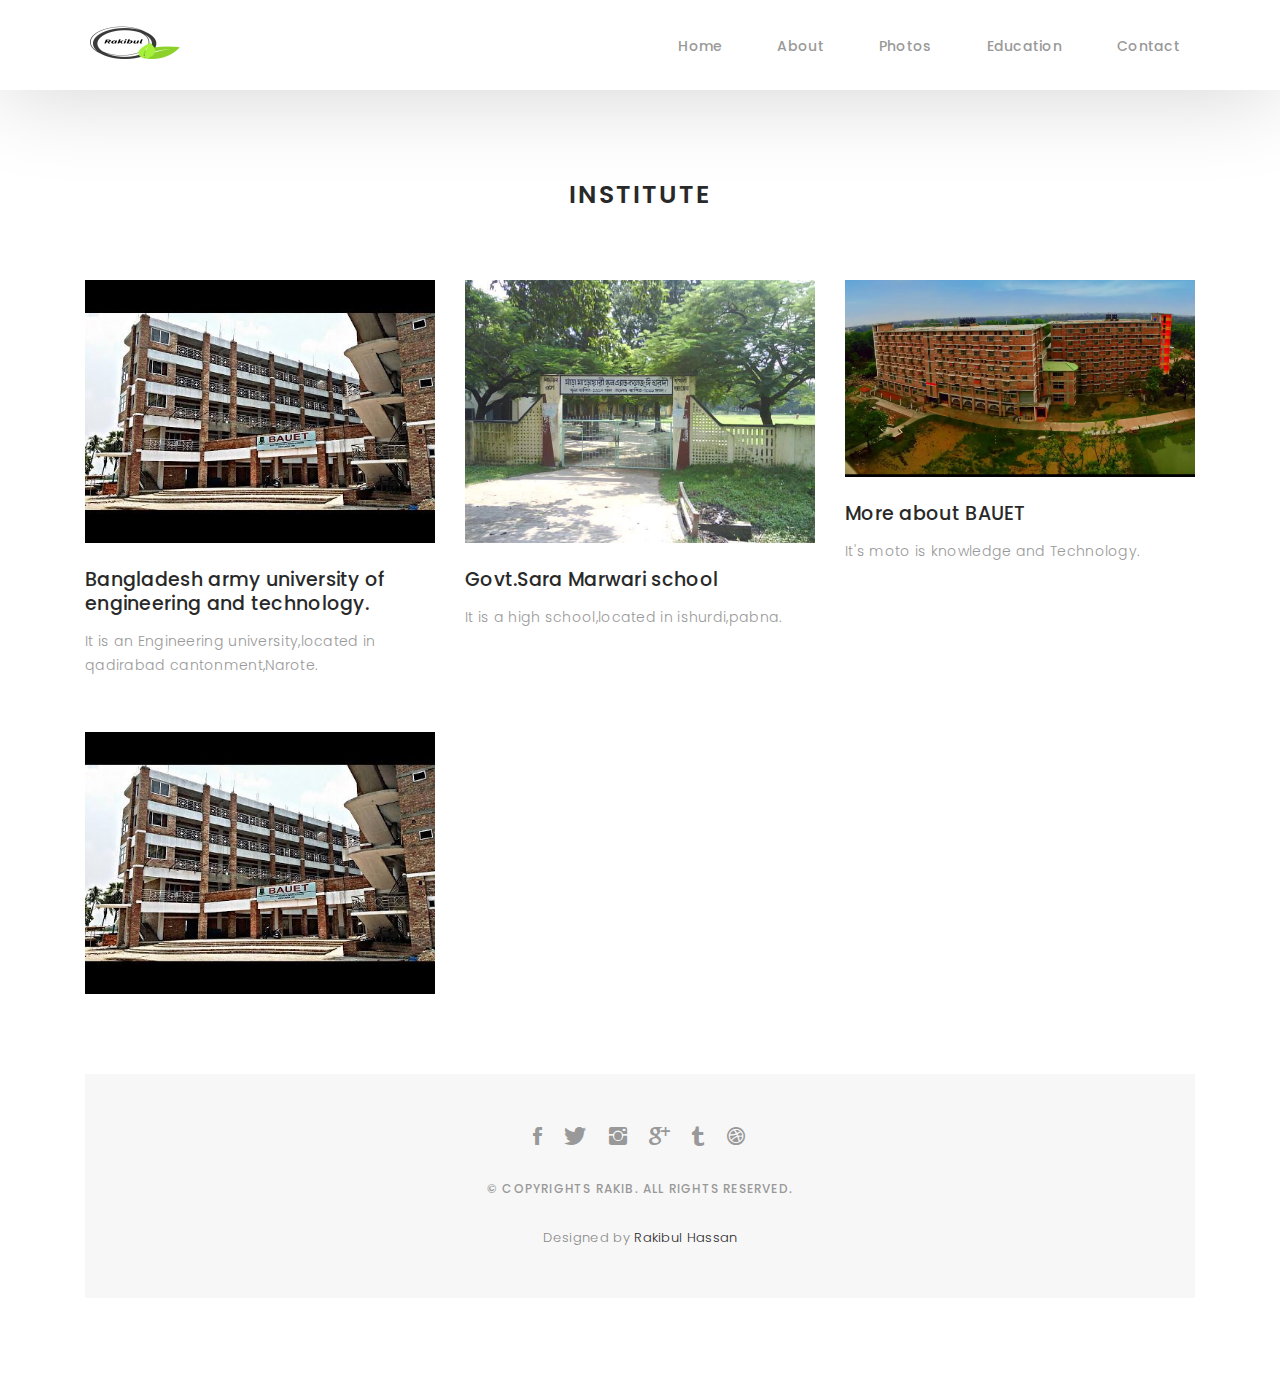
<file: personal/blog-grid.html>
<!DOCTYPE html>
<html lang="en">

<head>
  <!-- meta -->
  <meta charset="utf-8">
  <meta content="width=device-width, initial-scale=1.0" name="viewport">

  <title>Rakibul Hassan</title>
  <meta content="" name="keywords">
  <meta content="" name="description">

  <!-- Google Fonts -->
  <link href="https://fonts.googleapis.com/css?family=Poppins:300,300i,400,400i,500,500i,600,600i,700,700i|Playfair+Display:400,400i,700,700i,900,900i" rel="stylesheet">

  <!-- Bootstrap CSS File -->
  <link href="lib/bootstrap/css/bootstrap.min.css" rel="stylesheet">

  <!-- Libraries CSS Files -->
  <link href="lib/ionicons/css/ionicons.min.css" rel="stylesheet">
  <link href="lib/owlcarousel/assets/owl.carousel.min.css" rel="stylesheet">
  <link href="lib/magnific-popup/magnific-popup.css" rel="stylesheet">
  <link href="lib/hover/hover.min.css" rel="stylesheet">

  <!-- Blog Stylesheet File -->
  <link href="css/blog.css" rel="stylesheet">

  <!-- Main Stylesheet File -->
  <link href="css/style.css" rel="stylesheet">

  <!-- Responsive css -->
  <link href="css/responsive.css" rel="stylesheet">

  <!-- Favicon -->
  <link rel="shortcut icon" href="images/favicon.png">

  <!-- =======================================================
    Theme Name: Folio
    Theme URL: https://bootstrapmade.com/folio-bootstrap-portfolio-template/
    Author: BootstrapMade.com
    Author URL: https://bootstrapmade.com
  ======================================================= -->
</head>

<body>

  <!-- start section navbar -->
  <nav id="main-nav-subpage" class="subpage-nav">
    <div class="row">
      <div class="container">

        <div class="logo">
          <a href="index.html"><img src="images/logo.png" alt="logo"></a>
        </div>

        <div class="responsive"><i data-icon="m" class="ion-navicon-round"></i></div>

        <ul class="nav-menu list-unstyled">
          <li><a href="#homee" class="smoothScroll">Home</a></li>
          <li><a href="#about" class="smoothScroll">About</a></li>
          <li><a href="#portfolio" class="smoothScroll">Photos</a></li>
          <li><a href="#blog" class="smoothScroll">Education</a></li>
          <li><a href="#contact" class="smoothScroll">Contact</a></li>
        </ul>

      </div>
    </div>
  </nav>
  <!-- End section navbar -->

  <!-- start section journal -->
  <div id="journal-blog" class="text-left  paddsections">

    <div class="container">
      <div class="section-title text-center">
        <h2>Institute</h2>
      </div>
    </div>

    <div class="container">
      <div class="journal-block">
        <div class="row">

          <div class="col-lg-4 col-md-6">
            <div class="journal-info mb-30">

              <a href="blog-single.html"><img src="images/blog-post-1.jpg" class="img-responsive" alt="img"></a>

              <div class="journal-txt">

                <h4><a href="blog-single.html">Bangladesh army university of engineering and technology.</a></h4>
                <p class="separator">It is an Engineering university,located in qadirabad cantonment,Narote.
                </p>

              </div>

            </div>
          </div>

          <div class="col-lg-4 col-md-6">
            <div class="journal-info mb-30">

              <a href="blog-single.html"><img src="images/blog-post-2.jpg" class="img-responsive" alt="img"></a>

              <div class="journal-txt">

                <h4><a href="blog-single.html">Govt.Sara Marwari school</a></h4>
                <p class="separator">It is a high school,located in ishurdi,pabna.
                </p>

              </div>

            </div>
          </div>

          <div class="col-lg-4 col-md-6">
            <div class="journal-info mb-30">

              <a href="blog-single.html"><img src="images/blog-post-3.jpg" class="img-responsive" alt="img"></a>

              <div class="journal-txt">

                <h4><a href="blog-single.html">More about BAUET</a></h4>
                <p class="separator"> It's moto is knowledge and Technology.
                </p>

              </div>

            </div>
          </div>

          <div class="col-lg-4 col-md-6">
            <div class="journal-info mb-30">

              <a href="blog-single.html"><img src="images/blog-post-1.jpg" class="img-responsive" alt="img"></a>

              <div class="journal-txt">

              <!--  <h4><a href="blog-single.html">SO LETS MAKE THE MOST IS BEAUTIFUL</a></h4>
                <p class="separator">To an English person, it will seem like simplified English
                </p>

              </div>

            </div>
          </div>

          <div class="col-lg-4 col-md-6">
            <div class="journal-info mb-30">

              <a href="blog-single.html"><img src="images/blog-post-2.jpg" class="img-responsive" alt="img"></a>

              <div class="journal-txt">

                <h4><a href="blog-single.html">WE'RE GONA MAKE DREAMS COMES</a></h4>
                <p class="separator">To an English person, it will seem like simplified English
                </p>

              </div>

            </div>
          </div>

          <div class="col-lg-4 col-md-6">
            <div class="journal-info mb-30">

              <a href="blog-single.html"><img src="images/blog-post-3.jpg" class="img-responsive" alt="img"></a>

              <div class="journal-txt">

                <h4><a href="blog-single.html">NEW LIFE CIVILIZATIONS TO BOLDLY</a></h4>
                <p class="separator">To an English person, it will seem like simplified English
                </p>

              </div>


            </div>

          </div>
        -->


        </div>

      </div>
    </div>
  </div>
  <!-- End section journal -->


  <!-- start section footer -->
  <div id="footer" class="text-center">
    <div class="container">
      <div class="socials-media text-center">

        <ul class="list-unstyled">
          <li><a href="https://www.facebook.com/profile.php?id=100034394296023"><i class="ion-social-facebook"></i></a></li>
          <li><a href="#"><i class="ion-social-twitter"></i></a></li>
          <li><a href="#"><i class="ion-social-instagram"></i></a></li>
          <li><a href="#"><i class="ion-social-googleplus"></i></a></li>
          <li><a href="#"><i class="ion-social-tumblr"></i></a></li>
          <li><a href="#"><i class="ion-social-dribbble"></i></a></li>
        </ul>

      </div>

      <p>&copy; Copyrights Rakib. All rights reserved.</p>

      <div class="credits">
        <!--
          All the links in the footer should remain intact.
          You can delete the links only if you purchased the pro version.
          Licensing information: https://bootstrapmade.com/license/
          Purchase the pro version with working PHP/AJAX contact form: https://bootstrapmade.com/buy/?theme=Folio
        -->
        Designed by <a href="#">Rakibul Hassan</a>
      </div>

    </div>
  </div>
  <!-- End section footer -->

  <!-- JavaScript Libraries -->
  <script src="lib/jquery/jquery.min.js"></script>
  <script src="lib/jquery/jquery-migrate.min.js"></script>
  <script src="lib/bootstrap/js/bootstrap.bundle.min.js"></script>
  <script src="lib/typed/typed.js"></script>
  <script src="lib/owlcarousel/owl.carousel.min.js"></script>
  <script src="lib/magnific-popup/magnific-popup.min.js"></script>
  <script src="lib/isotope/isotope.pkgd.min.js"></script>

  <!-- Contact Form JavaScript File -->
  <script src="contactform/contactform.js"></script>

  <!-- Template Main Javascript File -->
  <script src="js/main.js"></script>

</body>

</html>
</file>
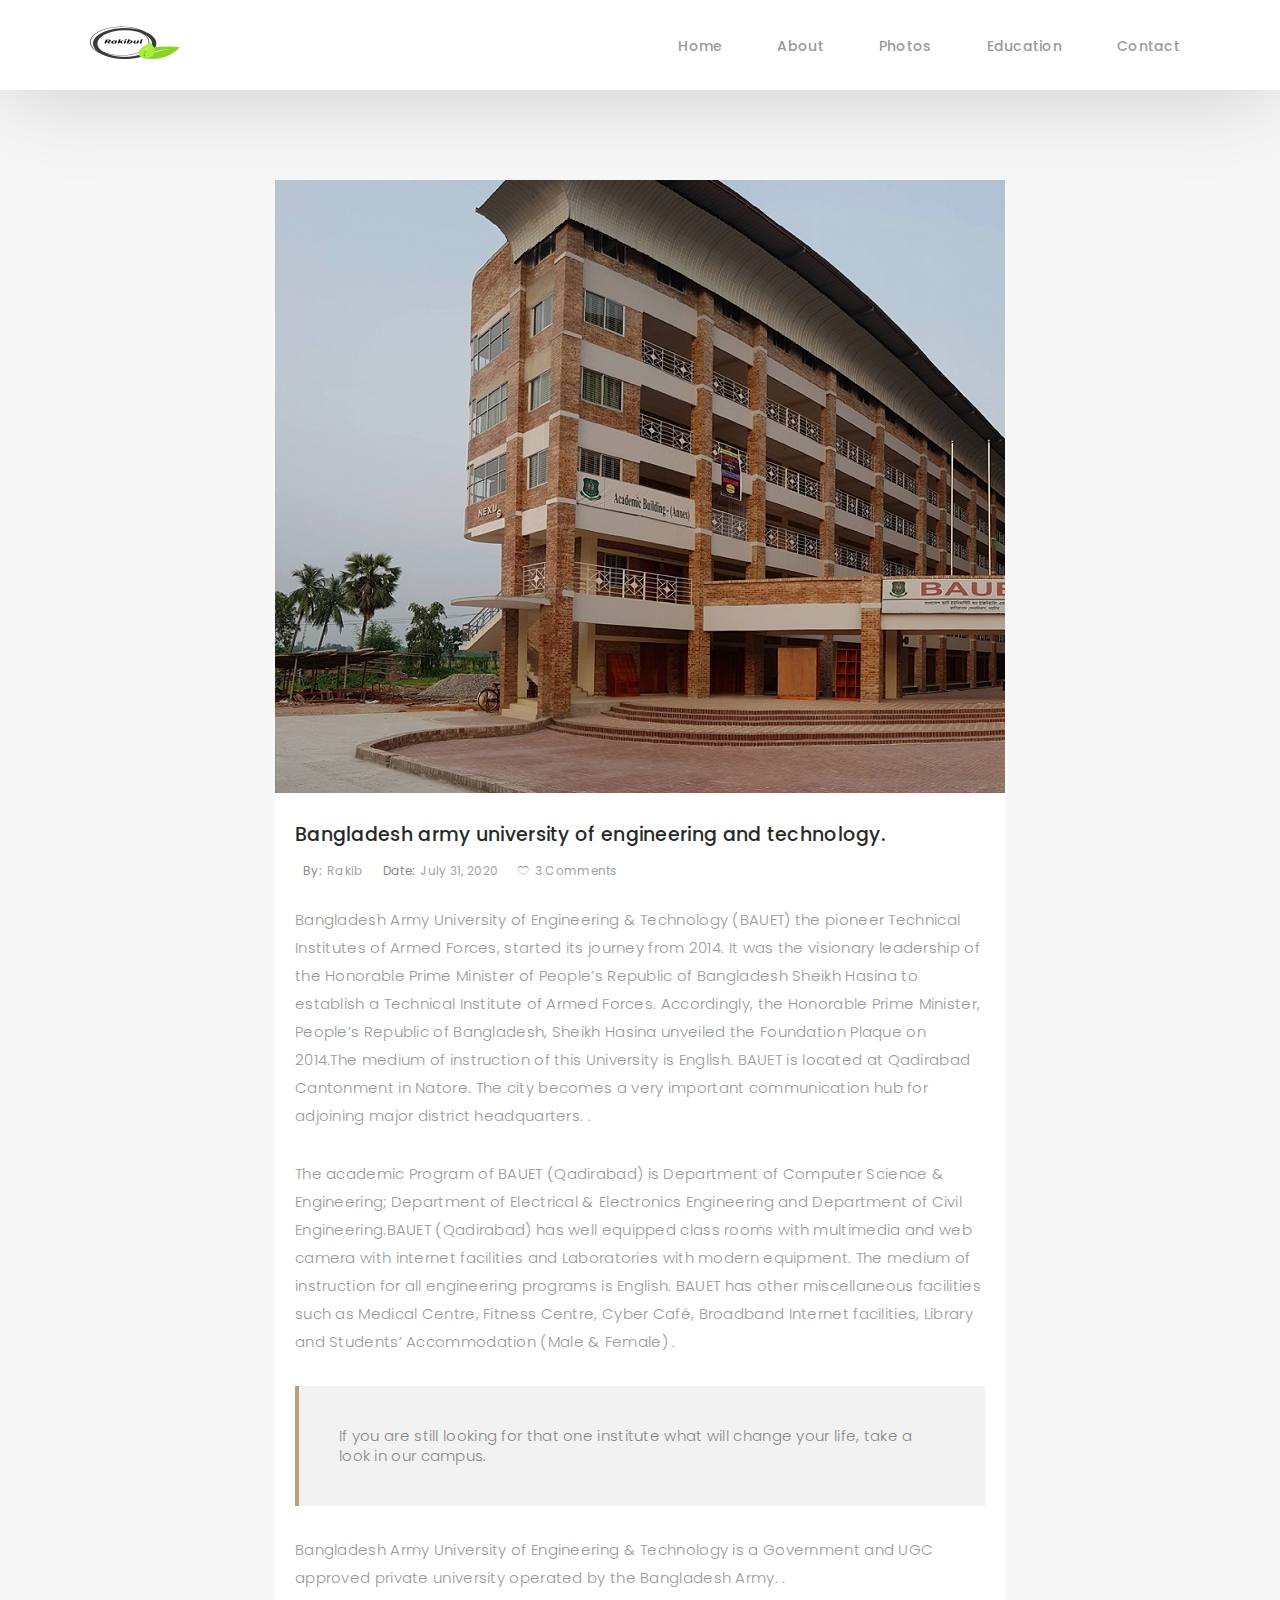
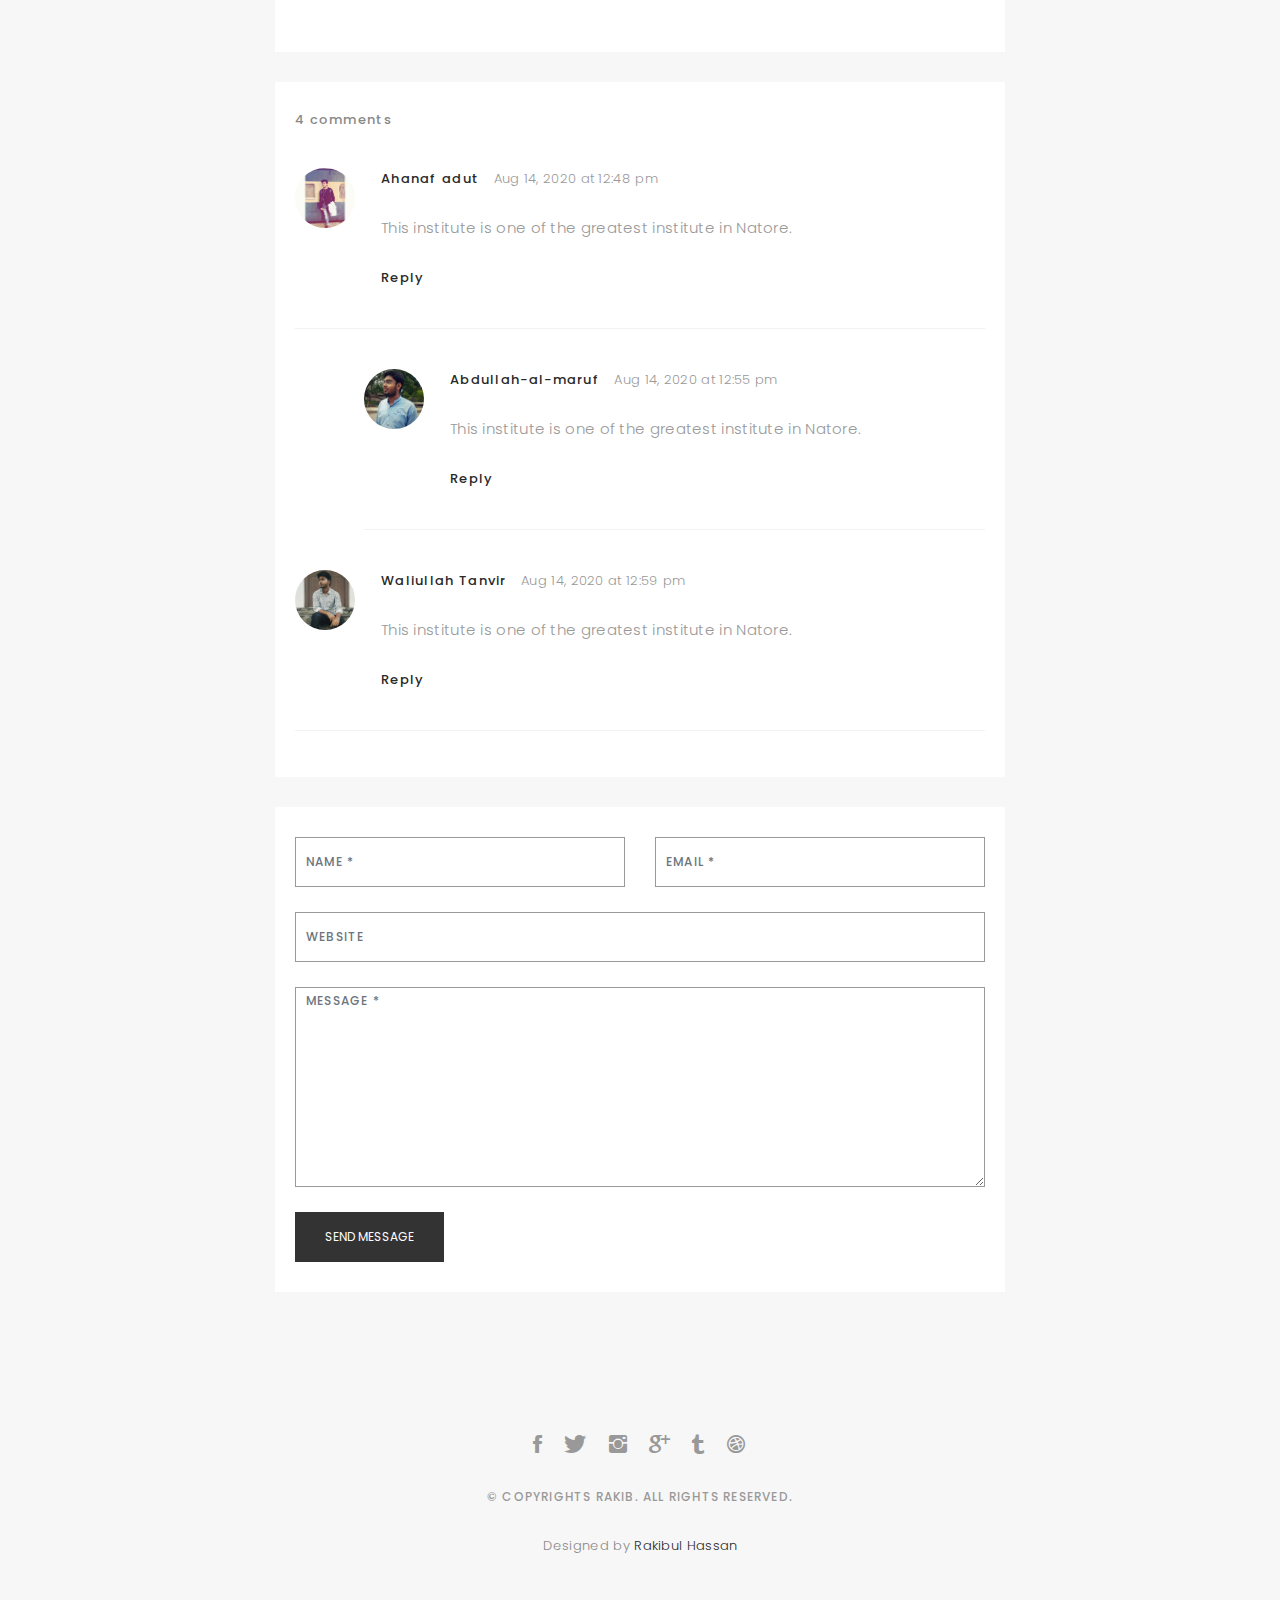
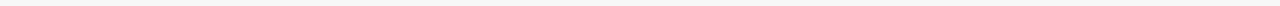
<file: personal/blog-single.html>
<!DOCTYPE html>
<html lang="en">

<head>
  <!-- meta -->
  <meta charset="utf-8">
  <meta content="width=device-width, initial-scale=1.0" name="viewport">

  <title>Rakibul-Hassan</title>
  <meta content="" name="keywords">
  <meta content="" name="description">

  <!-- Google Fonts -->
  <link href="https://fonts.googleapis.com/css?family=Poppins:300,300i,400,400i,500,500i,600,600i,700,700i|Playfair+Display:400,400i,700,700i,900,900i" rel="stylesheet">

  <!-- Bootstrap CSS File -->
  <link href="lib/bootstrap/css/bootstrap.min.css" rel="stylesheet">

  <!-- Libraries CSS Files -->
  <link href="lib/ionicons/css/ionicons.min.css" rel="stylesheet">
  <link href="lib/owlcarousel/assets/owl.carousel.min.css" rel="stylesheet">
  <link href="lib/magnific-popup/magnific-popup.css" rel="stylesheet">
  <link href="lib/hover/hover.min.css" rel="stylesheet">

  <!-- Blog Stylesheet File -->
  <link href="css/blog.css" rel="stylesheet">

  <!-- Main Stylesheet File -->
  <link href="css/style.css" rel="stylesheet">

  <!-- Responsive css -->
  <link href="css/responsive.css" rel="stylesheet">

  <!-- Favicon -->
  <link rel="shortcut icon" href="images/favicon.png">

  <!-- =======================================================
    Theme Name: Folio
    Theme URL: https://bootstrapmade.com/folio-bootstrap-portfolio-template/
    Author: BootstrapMade.com
    Author URL: https://bootstrapmade.com
  ======================================================= -->
</head>

<body>

  <!-- start section navbar -->
  <nav id="main-nav-subpage" class="subpage-nav">
    <div class="row">
      <div class="container">

        <div class="logo">
          <a href="index.html"><img src="images/logo.png" alt="logo"></a>
        </div>

        <div class="responsive"><i data-icon="m" class="ion-navicon-round"></i></div>

        <ul class="nav-menu list-unstyled">
          <li><a href="#homee" class="smoothScroll">Home</a></li>
          <li><a href="#about" class="smoothScroll">About</a></li>
          <li><a href="#portfolio" class="smoothScroll">Photos</a></li>
          <li><a href="#blog" class="smoothScroll">Education</a></li>
          <li><a href="#contact" class="smoothScroll">Contact</a></li>
        </ul>
      </div>
    </div>
  </nav>
  <!-- End section navbar -->
  <!-- start section main content -->
  <div class="main-content paddsection">
    <div class="container">
      <div class="row justify-content-center">
        <div class="col-md-8 col-md-offset-2">
          <div class="row">
            <div class="container-main single-main">
              <div class="col-md-12">
                <div class="block-main mb-30">
                  <img src="images/blog-post-big.jpg" class="img-responsive" alt="reviews2">
                  <div class="content-main single-post padDiv">
                    <div class="journal-txt">
                      <h4><a href="#">Bangladesh army university of engineering and technology.</a></h4>
                    </div>
                    <div class="post-meta">
                      <ul class="list-unstyled mb-0">
                        <li class="author">by:<a href="#">Rakib</a></li>
                        <li class="date">date:<a href="#">july 31, 2020</a></li>
                        <li class="commont"><i class="ion-ios-heart-outline"></i><a href="#">3 Comments</a></li>
                      </ul>
                    </div>
                    <p class="mb-30"> Bangladesh Army University of Engineering & Technology (BAUET) the pioneer Technical Institutes of Armed Forces, started its journey from 2014. It was the visionary leadership of the Honorable Prime Minister of People’s Republic of Bangladesh Sheikh Hasina to establish a Technical Institute of Armed Forces. Accordingly, the Honorable Prime Minister, People’s Republic of Bangladesh, Sheikh Hasina unveiled the Foundation Plaque on 2014.The medium of instruction of this University is English. BAUET is located at Qadirabad Cantonment in Natore. The city becomes a very important communication hub for adjoining major district headquarters.
                    .</p>
                    <p class="mb-30">
                      The academic Program of BAUET (Qadirabad) is Department of Computer Science & Engineering; Department of Electrical & Electronics Engineering and Department of Civil Engineering.BAUET (Qadirabad) has well equipped class rooms with multimedia and web camera with internet facilities and Laboratories with modern equipment. The medium of instruction for all engineering programs is English. BAUET has other miscellaneous facilities such as Medical Centre, Fitness Centre, Cyber Café, Broadband Internet facilities, Library and Students’ Accommodation (Male & Female)
                     .</p>
                    <blockquote>If you are still looking for that one institute what will change your life, take a look in our campus.</blockquote>
                    <p class="mb-30">
                         Bangladesh Army University of Engineering & Technology is a Government and UGC approved private university operated by the Bangladesh Army.
                      .</p>
                  </div>
                </div>
              </div>
              <div class="col-md-12">
                <div class="comments text-left padDiv mb-30">
                  <div class="entry-comments">
                    <h6 class="mb-30">4 comments</h6>
                    <ul class="entry-comments-list list-unstyled">
                      <li>
                        <div class="entry-comments-item">
                          <img src="images/avatar.jpg" class="entry-comments-avatar" alt="">
                          <div class="entry-comments-body">
                            <span class="entry-comments-author">Ahanaf adut</span>
                            <span><a href="#">Aug 14, 2020 at 12:48 pm</a></span>
                            <p class="mb-10">This institute is one of the greatest institute in Natore. </p>
                            <a class="rep" href="#">Reply</a>
                          </div>
                        </div>
                        <ul class="entry-comments-reply list-unstyled">
                          <li>
                            <div class="entry-comments-item">
                              <img src="images/2.jpg" class="entry-comments-avatar" alt="">
                              <div class="entry-comments-body">
                                <span class="entry-comments-author">Abdullah-al-maruf</span>
                                <span><a href="#">Aug 14, 2020 at 12:55 pm</a></span>
                                <p class="mb-10">This institute is one of the greatest institute in Natore.</p>
                                <a class="rep" href="#">Reply</a>
                              </div>
                            </div>
                          </li>
                        </ul>
                      </li>
                      <li>
                        <div class="entry-comments-item">
                          <img src="images/107959999_1540419506160712_5416903333814442637_o.jpg" class="entry-comments-avatar" alt="">
                          <div class="entry-comments-body">
                            <span class="entry-comments-author">Waliullah Tanvir</span>
                            <span><a href="#">Aug 14, 2020 at 12:59 pm</a></span>
                            <p class="mb-10">This institute is one of the greatest institute in Natore. </p>
                            <a class="rep" href="#">Reply</a>
                          </div>
                        </div>
                      </li>
                    </ul>
                  </div>
                </div>
              </div>
              <div class="col-lg-12">
                <div class="cmt padDiv">
                  <form id="comment-form" method="post" action="" role="form">
                    <div class="row">
                        <div class="col-lg-6">
                          <div class="form-group">
                            <input id="form_name" type="text" name="name" class="form-control" placeholder="Name *" required="required">
                          </div>
                        </div>
                        <div class="col-lg-6">
                          <div class="form-group">
                            <input id="form_email" type="email" name="email" class="form-control" placeholder="email *" required="required">
                          </div>
                        </div>
                        <div class="col-md-12">
                          <div class="form-group">
                            <input id="form_name" type="text" name="website" class="form-control" placeholder="Website">
                          </div>
                        </div>
                        <div class="col-lg-12">
                          <div class="form-group">
                            <textarea id="form_message" name="message" class="form-control" placeholder="Message *" style="height: 200px;" required="required"></textarea>
                          </div>
                        </div>
                        <div class="col-lg-12">
                          <input type="submit" class="btn btn-defeault btn-send" value="Send message">
                        </div>
                    </div>
                  </form>
                </div>
              </div>
            </div>
          </div>
        </div>
      </div>
    </div>
  </div>
  <!--  </div> -->
  <!-- start section main content -->

  <!-- start section footer -->
  <div id="footer" class="text-center">
    <div class="container">
      <div class="socials-media text-center">

        <ul class="list-unstyled">
          <li><a href="https://www.facebook.com/profile.php?id=100034394296023"><i class="ion-social-facebook"></i></a></li>
          <li><a href="#"><i class="ion-social-twitter"></i></a></li>
          <li><a href="#"><i class="ion-social-instagram"></i></a></li>
          <li><a href="#"><i class="ion-social-googleplus"></i></a></li>
          <li><a href="#"><i class="ion-social-tumblr"></i></a></li>
          <li><a href="#"><i class="ion-social-dribbble"></i></a></li>
        </ul>

      </div>

      <p>&copy; Copyrights Rakib. All rights reserved.</p>

      <div class="credits">
        <!--
          All the links in the footer should remain intact.
          You can delete the links only if you purchased the pro version.
          Licensing information: https://bootstrapmade.com/license/
          Purchase the pro version with working PHP/AJAX contact form: https://bootstrapmade.com/buy/?theme=Folio
        -->
        Designed by <a href="#">Rakibul Hassan</a>
      </div>

    </div>
  </div>
  <!-- End section footer -->

  <!-- JavaScript Libraries -->
  <script src="lib/jquery/jquery.min.js"></script>
  <script src="lib/jquery/jquery-migrate.min.js"></script>
  <script src="lib/bootstrap/js/bootstrap.bundle.min.js"></script>
  <script src="lib/typed/typed.js"></script>
  <script src="lib/owlcarousel/owl.carousel.min.js"></script>
  <script src="lib/magnific-popup/magnific-popup.min.js"></script>
  <script src="lib/isotope/isotope.pkgd.min.js"></script>

  <!-- Contact Form JavaScript File -->
  <script src="contactform/contactform.js"></script>

  <!-- Template Main Javascript File -->
  <script src="js/main.js"></script>

</body>

</html>
</file>
<file: personal/css/blog.css>
/*-----------------------------------------------------------------------------------*/

/*  -  Navbar fixd page
/*-----------------------------------------------------------------------------------*/

.subpage-nav {
  display: block !important;
  position: relative;
}

/*-----------------------------------------------------------------------------------*/

/*  /* Single page */

/*-----------------------------------------------------------------------------------*/

/* main content */

.main-content {
  background: #f7f7f7;
}

.main-content .container-main {
  display: inline-block;
  width: 100%;
}

.main-content .container-main .block-main {
  margin-bottom: 30px;
  overflow: hidden;
}

.container-main .block-main .content-main {
  background: #fff none repeat scroll 0 0;
  display: inline-block;
  width: 100%;
}

.journal-txt h4 a {
  display: block;
  font-size: 19px;
  line-height: 24px;
  margin: 0 0 13px 0;
  font-weight: 500;
  color: #292929;
  -moz-transition: all 0.5s ease-in-out 0s;
  -ms-transition: all 0.5s ease-in-out 0s;
  -o-transition: all 0.5s ease-in-out 0s;
  -webkit-transition: all 0.5s ease-in-out 0s;
  transition: all 0.5s ease-in-out 0s;
}

.journal-txt h4 a:hover {
  color: #b8a07e;
  -moz-transition: all 0.5s ease-in-out 0s;
  -ms-transition: all 0.5s ease-in-out 0s;
  -o-transition: all 0.5s ease-in-out 0s;
  -webkit-transition: all 0.5s ease-in-out 0s;
  transition: all 0.5s ease-in-out 0s;
}

.post-meta ul li {
  font-size: 12px;
  font-weight: normal;
  margin-left: 8px;
  margin-right: 8px;
  text-transform: capitalize;
  display: inline-block;
  float: none;
}

.content-main .post-meta a {
  color: #a2a2a2;
  margin-left: 5px;
}

/* Commonts */

.comments {
  background: #fff;
}

.entry-comments h6 {
  margin-right: 10px;
  font-size: 13px;
  letter-spacing: 0.1em;
  font-weight: 500;
}

.entry-comments-item {
  margin-top: 40px;
  padding-bottom: 40px;
  border-bottom: 1px solid #f2f2f2;
}

.entry-comments-avatar {
  position: absolute;
  display: block;
  border-radius: 50%;
  width: 60px;
  height: 60px;
}

.entry-comments-body {
  padding-left: 86px;
}

.entry-comments-author {
  margin-right: 10px;
  font-size: 13px;
  color: #292929;
  letter-spacing: 0.1em;
  font-weight: 500;
}

.rep {
  font-size: 13px;
  color: #292929;
  letter-spacing: 0.1em;
  font-weight: 500;
  text-transform: capitalize;
}

.entry-comments span a {
  font-size: 13px;
  color: #999;
}

.entry-comments-reply {
  padding-left: 10%;
}

/* Commonts form */

.cmt {
  background: #fff;
}

blockquote {
  padding: 40px;
  background-color: #f2f2f2;
  margin: 30px 0;
  border: none;
  border-left: 4px solid #b8a07e;
}
</file>
<file: personal/css/style.css>
body {
  background: #ffffff;
  color: #898989;
  font-family: 'Poppins', helvetica;
  font-size: 15px;
  font-weight: 300;
  line-height: 20px;
  letter-spacing: 0.02em;
  overflow-x: hidden;
  margin: 0 auto;
  padding: 0;
  -moz-box-sizing: border-box;
  -ms-box-sizing: border-box;
  -o-box-sizing: border-box;
  -webkit-box-sizing: border-box;
  box-sizing: border-box;
}

h1, h2, h3, h4, h5, h6 {
  margin: 0;
}

h2 {
  color: #292929;
  font-weight: 600;
}

h4 {
  color: #292929;
  font-size: 14px;
  font-weight: 600;
}

a {
  color: #292929;
  text-decoration: none !important;
  -moz-transition: all 0.5s ease-in-out 0s;
  -ms-transition: all 0.5s ease-in-out 0s;
  -o-transition: all 0.5s ease-in-out 0s;
  -webkit-transition: all 0.5s ease-in-out 0s;
  transition: all 0.5s ease-in-out 0s;
}

a:hover {
  -moz-transition: all 0.5s ease-in-out 0s;
  -ms-transition: all 0.5s ease-in-out 0s;
  -o-transition: all 0.5s ease-in-out 0s;
  -webkit-transition: all 0.5s ease-in-out 0s;
  transition: all 0.5s ease-in-out 0s;
}

a:hover, a:focus {
  color: #b8a07e;
  text-decoration: underline;
}

nav ul li a {
  padding: 2px 0 0 0;
  position: relative;
  display: block;
  font-size: 12px;
  color: #999999;
  letter-spacing: 0.1em;
  font-weight: 500;
  line-height: 14px;
  text-transform: uppercase;
  -moz-transition: all 0.5s ease-in-out 0s;
  -ms-transition: all 0.5s ease-in-out 0s;
  -o-transition: all 0.5s ease-in-out 0s;
  -webkit-transition: all 0.5s ease-in-out 0s;
  transition: all 0.5s ease-in-out 0s;
}

p {
  margin: 25px 0;
  padding: 0;
  font-size: 15px;
  color: #999999;
  line-height: 28px;
}

::-moz-selection {
  background: #b8a07e;
  color: #fff;
}

::selection {
  background: #b8a07e;
  color: #fff;
}

.btn {
  background: #333;
  border: medium none;
  border-radius: 0;
  color: #fff;
  font-size: 12px;
  height: 50px;
  line-height: 50px;
  padding: 0 30px;
  text-transform: uppercase;
}

.btn:hover, .btn:focus {
  color: #fff;
}

.padDiv {
  padding: 30px 20px;
}

.section-title {
  margin-bottom: 70px;
}

.section-title h2 {
  font-size: 25px;
  letter-spacing: 2px;
  text-transform: uppercase;
}

.form-control {
  background-color: transparent;
  border: 1px solid #999;
  border-radius: 0;
  color: #999999;
  font-size: 12px;
  font-weight: 500;
  height: 50px;
  letter-spacing: 0.1em;
  padding-left: 10px;
  margin: 0 0 25px 0;
  line-height: 14px;
  text-transform: uppercase;
}

.form-control:focus {
  box-shadow: none;
  outline: 0 none;
}

.paddsection {
  padding-top: 90px;
  padding-bottom: 90px;
}

.paddsections {
  padding-top: 90px;
  padding-bottom: 90px !important;
}

.hvr-shutter-in-horizontal::before {
  background: #333;
}

.hvr-shutter-in-horizontal:hover {
  background: #b8a07e;
}

.mb-30 {
  margin-bottom: 30px;
}

/*-----------------------------------------------------------------------------------*/
/*  Navbar Top
/*-----------------------------------------------------------------------------------*/

nav {
  position: fixed;
  background: #fff;
  z-index: 1000;
  width: 100%;
  padding: 20px;
  display: none;
  -webkit-box-shadow: 0px 2px 92px 0px rgba(0, 0, 0, 0.18);
  -moz-box-shadow: 0px 2px 92px 0px rgba(0, 0, 0, 0.18);
  box-shadow: 0px 2px 92px 0px rgba(0, 0, 0, 0.18);
}

.nav-menu {
  float: right;
  line-height: 32px;
  margin-bottom: 0;
  padding-top: 16px;
}

nav ul li {
  float: left;
  margin-right: 15px;
  font-family: 'Poppins', sans-serif;
  font-size: 14px;
  margin-left: 40px;
}

nav ul li a {
  padding: 2px 0 0 0;
  position: relative;
  display: block;
  font-size: 14px;
  color: #999999;
  font-family: 'Poppins', helvetica;
  font-weight: 500;
  line-height: 16px;
  text-transform: uppercase;
  letter-spacing: 0.02em;
  text-transform: capitalize;
}

.logo {
  float: left;
}

.logo img {
  width: 100px;
  height: 50px;
}

.responsive {
  display: none;
  font-size: 23px;
}

.active {
  color: #afafaf;
}

/*----------------------------------------------------------------------------------*/
/*  Header
/*-----------------------------------------------------------------------------------*/

#header {
  background: url("../images/home-bg.jpg") repeat scroll center center / cover;
  height: 100vh;
  width: 100%;
}


#header .header-content {
  height: 100vh;
  text-align: left;
  width: 100%;
  display: flex;
  justify-content: center;
  flex-direction: column;
}

.header-content h1 {
  font-size: 40px;
  font-weight: 700;
  margin-bottom: 10px;
  text-transform: uppercase;
  color: #191970;
}

.header-content p {
  font-size: 15px;
  letter-spacing: 5px;
  margin-top: 0;
  margin-bottom: 30px;
  text-transform: capitalize;
  color: Black;
  font-weight: 500;
}

.header-content .list-social li {
  float: left;
  margin-right: 20px;
}

.header-content .list-social li i {
  color: black;
  font-size: 20px;
}

/*-----------------------------------------------------------------------------------*/
/*  Aout-us
/*-----------------------------------------------------------------------------------*/

#about {
  width: 100%;
  height: auto;
  background: #f7f7f7;
  padding-top: 190px;
}

#about .div-img-bg {
  padding-bottom: 30px;
  border: 20px solid #b8a07e;
}

#about .div-img-bg .about-img img {
  width: 100%;
  box-shadow: 0px 0px 85px 0px rgba(0, 0, 0, 0.14);
  margin-top: -60px;
  margin-left: 40px;
  height: 400px;
  object-fit: cover;
}

#about .about-descr .p-heading {
  font-family: 'Playfair Display', serif;
  font-size: 28px;
  text-align: left;
}

#about .about-descr .separator {
  max-width: 80%;
  margin-bottom: 0;
  text-align: left;
}

/*-----------------------------------------------------------------------------------*/
/*   Services
/*-----------------------------------------------------------------------------------*/

#services {
  background: #f7f7f7;
  position: relative;
  padding-bottom: 80px;
}

.owl-item {
  float: left;
}
.services-block span {
  margin: 10px 0;
  position: relative;
  font-size: 13px;
  color: #292929;
  letter-spacing: 0.1em;
  font-weight: 500;
  text-transform: uppercase;
  display: block;
}

.services-block .separator {
  margin: 0;
  font-size: 13px;
  line-height: 22px;
}

.services-block i {
  font-size: 44px;
  color: #b8a07e;
  line-height: 44px;
}


.services-carousel  .owl-stage-outer {
  overflow: hidden;
}

.services-carousel .owl-dots {
  margin-top: 5px;
  text-align: center;
}

.services-carousel .owl-dot {
  display: inline-block;
  margin: 0 5px;
  width: 12px !important;
  height: 12px !important;
  border-radius: 50%;
  border: 0;
  padding: 0 !important;
  background-color: #ddd;
  cursor: pointer;
}

.services-carousel .owl-dot.active {
  background-color: #b8a07e;
}

.owl-nav {
  display: none;
}


/*-----------------------------------------------------------------------------------*/
/*  Portfolio
/*-----------------------------------------------------------------------------------*/

#portfolio {
  position: relative;
  padding-bottom: 50px;
}

#portfolio .portfolio-list {
  margin-bottom: 50px;
}

#portfolio .portfolio-list .nav {
  display: inline-block;
  margin: 0;
}

#portfolio .portfolio-list .nav li {
  margin: 0 40px 0 0;
  float: left;
  font-size: 14px;
  color: #999999;
  line-height: 16px;
  cursor: pointer;
  font-family: 'Poppins', helvetica;
  font-weight: 500;
  letter-spacing: 0.02em;
  text-transform: capitalize;
  -moz-transition: all 0.5s ease-in-out 0s;
  -ms-transition: all 0.5s ease-in-out 0s;
  -o-transition: all 0.5s ease-in-out 0s;
  -webkit-transition: all 0.5s ease-in-out 0s;
  transition: all 0.5s ease-in-out 0s;
}

#portfolio .portfolio-list .nav li:hover, #portfolio .portfolio-list .nav li.filter-active  {
  color: #b8a07e;
  -moz-transition: all 0.5s ease-in-out 0s;
  -ms-transition: all 0.5s ease-in-out 0s;
  -o-transition: all 0.5s ease-in-out 0s;
  -webkit-transition: all 0.5s ease-in-out 0s;
  transition: all 0.5s ease-in-out 0s;
}

#portfolio .portfolio-container {
  display: inline-block;
  margin-bottom: 50px;
  width: 100%;
}

.portfolio-thumbnail {
  margin-bottom: 30px;
  overflow: hidden;
  min-height: 260px;
}

.portfolio-thumbnail img {
  max-width: 100%;
}

/*-----------------------------------------------------------------------------------*/
/*  Journal
/*-----------------------------------------------------------------------------------*/

#journal,  #journal-blog {
  height: auto;
  width: 100%;
  background: #f7f7f7;
  padding-bottom: 60px;
  position: relative;
}

#journal-blog {
  background: #fff;
  padding-bottom: 30px;
}

#journal .journal-block {
  display: inline-block;
  height: auto;
  width: 100%;
}

#journal .journal-block .journal-info {
  position: relative;
}

.journal-block .journal-info img {
  max-width: 100%;
}

.journal-block .journal-info .journal-txt {
  padding: 25px 0px;
  position: relative;
}

.journal-block .journal-info .journal-txt h4 a {
  display: block;
  font-size: 19px;
  line-height: 24px;
  margin: 0 0 13px 0;
  font-weight: 500;
  color: #292929;
  -moz-transition: all 0.5s ease-in-out 0s;
  -ms-transition: all 0.5s ease-in-out 0s;
  -o-transition: all 0.5s ease-in-out 0s;
  -webkit-transition: all 0.5s ease-in-out 0s;
  transition: all 0.5s ease-in-out 0s;
}

.journal-block .journal-info .journal-txt h4 a:hover {
  color: #b8a07e;
  -moz-transition: all 0.5s ease-in-out 0s;
  -ms-transition: all 0.5s ease-in-out 0s;
  -o-transition: all 0.5s ease-in-out 0s;
  -webkit-transition: all 0.5s ease-in-out 0s;
  transition: all 0.5s ease-in-out 0s;
}

.journal-block .journal-info .journal-txt p {
  margin: 0;
  font-size: 14px;
  line-height: 24px;
}

/*-----------------------------------------------------------------------------------*/
/*  Contact
/*-----------------------------------------------------------------------------------*/

#contact {
  height: auto;
  width: 100%;
}

.contact-details {
  list-style: none;
  margin: 0;
  padding: 0;
}

.contact-details li {
  padding-bottom: 10px;
}

#contact input, #contact textarea {
  width: 100%;
}


#contact  #sendmessage {
  color: #18d26e;
  border: 1px solid #18d26e;
  display: none;
  text-align: center;
  padding: 15px;
  font-weight: 600;
  margin: 15px;
}

#contact  #errormessage {
  color: red;
  display: none;
  border: 1px solid red;
  text-align: center;
  padding: 15px;
  font-weight: 600;
  margin: 15px;
}

#contact #sendmessage.show, #contact #errormessage.show, #contact .show {
  display: block;
}

#contact .validation {
  color: red;
  display: none;
  margin: 0 0 20px;
  font-weight: 400;
  font-size: 13px;
}

/*-----------------------------------------------------------------------------------*/
/*  Footer
/*-----------------------------------------------------------------------------------*/

#footer {
  background: #f7f7f7;
  padding-top: 50px;
  padding-bottom: 50px;
}

#footer .socials-media {
  width: 100%;
}

#footer .socials-media ul {
  display: inline-block;
  float: none;
  margin: 0 0 20px 0;
}

#footer .socials-media ul li {
  float: left;
  margin-left: 10px;
  margin-right: 10px;
}

#footer .socials-media ul li a {
  font-size: 24px;
  color: #999;
  letter-spacing: 0.1em;
  font-weight: 500;
  background: transparent;
  text-transform: uppercase;
  -moz-transition: all 0.5s ease-in-out 0s;
  -ms-transition: all 0.5s ease-in-out 0s;
  -o-transition: all 0.5s ease-in-out 0s;
  -webkit-transition: all 0.5s ease-in-out 0s;
  transition: all 0.5s ease-in-out 0s;
}

#footer .socials-media ul li a:hover {
  color: #b8a07e;
  -moz-transition: all 0.5s ease-in-out 0s;
  -ms-transition: all 0.5s ease-in-out 0s;
  -o-transition: all 0.5s ease-in-out 0s;
  -webkit-transition: all 0.5s ease-in-out 0s;
  transition: all 0.5s ease-in-out 0s;
}

#footer p {
  font-size: 12px;
  letter-spacing: 0.1em;
  font-weight: 500;
  margin-top: 0;
  text-transform: uppercase;
}

.credits {
  font-size: 13px;
}
</file>
<file: personal/css/responsive.css>
/** Width between 1200x to 0
 *  ~~~~~~~~~~~~~~~~~~~~~~~~~~~~~~~~~~~~
 */

@media (min-width: 1200px) {

}

/** Width between 992px to 1199px
 *  ~~~~~~~~~~~~~~~~~~~~~~~~~~~~~~~~~~~~
 */

@media (min-width: 992px) and (max-width: 1199px) {
  
}

/** Width between 768px to 991px
 *  ~~~~~~~~~~~~~~~~~~~~~~~~~~~~~~~~~~~~
 */

@media (min-width: 768px) and (max-width: 991px) {
  /* Navbar */
  nav {
    padding: 10px 15px;
  }
  .nav-menu {
    margin-top: 40px;
    display: none;
    float: none;
    width: 100%;
  }
  .nav-menu li {
    float: none;
    width: 100%;
    text-align: center;
    border-top: 1px solid #f7f7f7;
    line-height: 45px;
    margin-left: 0;
    padding-top: 10px;
    padding-bottom: 10px;
  }
  .responsive {
    float: right;
    padding-top: 15px;
    display: block;
  }
  /* About */
  .head-info .header-content .cmaster h1 {
    font-size: 32px;
  }
  #about .div-img-bg {
    padding: 0;
  }
  #about .div-img-bg .about-img img {
    margin-top: 0%;
    margin-left: calc(0% - 0px);
  }
  #about .about-descr .p-heading {
    font-size: 20px;
  }
  #about .about-descr .separator {
    max-width: 100%;
    margin-bottom: 0;
  }
  /* portfolio */
  #portfolio .portfolio-list .nav li {
    float: none;
    margin: 20px;
    display: inline-block;
  }
  /* journal */
  #journal .journal-block .journal-info {
    margin-bottom: 30px;
  }
  /* Contact */
  .contact-contact {
    margin-bottom: 30px;
  }
  /* Footer */
  #footer .socials-media ul li {
    margin-right: 0;
    margin-left: 0;
    float: none;
    display: inline-block;
  }
}

/** Width between 767px to 0
 *  ~~~~~~~~~~~~~~~~~~~~~~~~~~~~~~~~~~~~
 */

@media (max-width: 767px) {
  /* Navbar */
  nav {
    padding: 20px 15px;
  }
  .nav-menu {
    margin-top: 40px;
    display: none;
    float: none;
    width: 100%;
  }
  .nav-menu li {
    float: none;
    width: 100%;
    text-align: center;
    border-top: 1px solid #f7f7f7;
    line-height: 45px;
    margin-left: 0;
    padding-top: 10px;
    padding-bottom: 10px;
  }
  .responsive {
    float: right;
    padding-top: 15px;
    display: block;
  }
  /* About */
  .head-info .header-content h1 {
    font-size: 32px;
  }
  #about .div-img-bg {
    padding: 0;
  }
  #about .div-img-bg .about-img img {
    margin-top: 0%;
    margin-left: calc(0% - 0px);
  }
  #about .about-descr .p-heading {
    font-size: 20px;
  }
  #about .about-descr .separator {
    max-width: 100%;
    margin-bottom: 0;
  }
  /* portfolio */
  #portfolio .portfolio-list .nav li {
    float: none;
    margin: 20px;
    display: inline-block;
  }
  /* journal */
  #journal .journal-block .journal-info {
    margin-bottom: 30px;
  }
  /* Contact */
  .contact-contact {
    margin-bottom: 30px;
  }
  /* Footer */
  #footer .socials-media ul li {
    margin-right: 0;
    margin-left: 0;
    float: none;
    display: inline-block;
  }
}

/** Width between 600px to 0
 *  ~~~~~~~~~~~~~~~~~~~~~~~~~~~~~~~~~~~~
 */

@media (max-width: 600px) {
  /* Navbar */
  nav {
    padding: 20px 15px;
  }
  .nav-menu {
    margin-top: 40px;
    display: none;
    float: none;
    width: 100%;
  }
  .nav-menu li {
    float: none;
    width: 100%;
    text-align: center;
    border-top: 1px solid #f7f7f7;
    line-height: 45px;
    margin-left: 0;
    padding-top: 10px;
    padding-bottom: 10px;
  }
  .responsive {
    float: right;
    padding-top: 15px;
    display: block;
  }
  /* About */
  .head-info .header-content h1 {
    font-size: 32px;
  }
  #about .div-img-bg {
    padding: 0;
  }
  #about .div-img-bg .about-img img {
    margin-top: 0%;
    margin-left: calc(0% - 0px);
  }
  #about .about-descr .p-heading {
    font-size: 20px;
  }
  #about .about-descr .separator {
    max-width: 100%;
    margin-bottom: 0;
  }
  /* portfolio */
  #portfolio .portfolio-list .nav li {
    float: none;
    margin: 10px;
    display: inline-block;
  }
  /* journal */
  #journal .journal-block .journal-info {
    margin-bottom: 30px;
  }
  /* Contact */
  .contact-contact {
    margin-bottom: 30px;
  }
  /* Footer */
  #footer .socials-media ul li {
    margin-right: 0;
    margin-left: 0;
    float: none;
    display: inline-block;
  }
}

/** Width between 480px to 0
 *  ~~~~~~~~~~~~~~~~~~~~~~~~~~~~~~~~~~~~
 */

@media (max-width: 480px) {
  /* Navbar */
  nav {
    padding: 20px 15px;
  }
  .nav-menu {
    margin-top: 40px;
    display: none;
    float: none;
    width: 100%;
  }
  .nav-menu li {
    float: none;
    width: 100%;
    text-align: center;
    border-top: 1px solid #f7f7f7;
    line-height: 45px;
    margin-left: 0;
    padding-top: 10px;
    padding-bottom: 10px;
  }
  .responsive {
    float: right;
    padding-top: 15px;
    display: block;
  }
  /* About */
  .head-info .header-content h1 {
    font-size: 32px;
  }
  #about .div-img-bg {
    padding: 0;
  }
  #about .div-img-bg .about-img img {
    margin-top: 0%;
    margin-left: calc(0% - 0px);
  }
  #about .about-descr .p-heading {
    font-size: 20px;
  }
  #about .about-descr .separator {
    max-width: 100%;
    margin-bottom: 0;
  }
  /* portfolio */
  #portfolio .portfolio-list .nav li {
    float: none;
    margin: 20px;
  }
  /* journal */
  #journal .journal-block .journal-info {
    margin-bottom: 30px;
  }
  /* Contact */
  .contact-contact {
    margin-bottom: 30px;
  }
  /* Footer */
  #footer .socials-media ul li {
    margin-right: 0;
    margin-left: 0;
    float: none;
    display: inline-block;
  }
}

/** Width between 320px to 0
 *  ~~~~~~~~~~~~~~~~~~~~~~~~~~~~~~~~~~~~
 */

@media (max-width: 320px) {
  /* Navbar */
  nav {
    padding: 20px 15px;
  }
  .nav-menu {
    margin-top: 40px;
    display: none;
    float: none;
    width: 100%;
  }
  .nav-menu li {
    float: none;
    width: 100%;
    text-align: center;
    border-top: 1px solid #f7f7f7;
    line-height: 45px;
    margin-left: 0;
    padding-top: 10px;
    padding-bottom: 10px;
  }
  .responsive {
    float: right;
    padding-top: 15px;
    display: block;
  }
  /* About */
  .head-info .header-content h1 {
    font-size: 32px;
  }
  #about .div-img-bg {
    padding: 0;
  }
  #about .div-img-bg .about-img img {
    margin-top: 0%;
    margin-left: calc(0% - 0px);
  }
  #about .about-descr .p-heading {
    font-size: 20px;
  }
  #about .about-descr .separator {
    max-width: 100%;
    margin-bottom: 0;
  }
  /* portfolio */
  #portfolio .portfolio-list .nav li {
    float: none;
    margin: 20px;
  }
  /* journal */
  #journal .journal-block .journal-info {
    margin-bottom: 30px;
  }
  /* Contact */
  .contact-contact {
    margin-bottom: 30px;
  }
  /* Footer */
  #footer .socials-media ul li {
    margin-right: 0;
    margin-left: 0;
    float: none;
    display: inline-block;
  }
  /* Single page */
  .entry-comments-body span {
    display: inline-block;
    margin-right: 0;
  }
}
</file>
